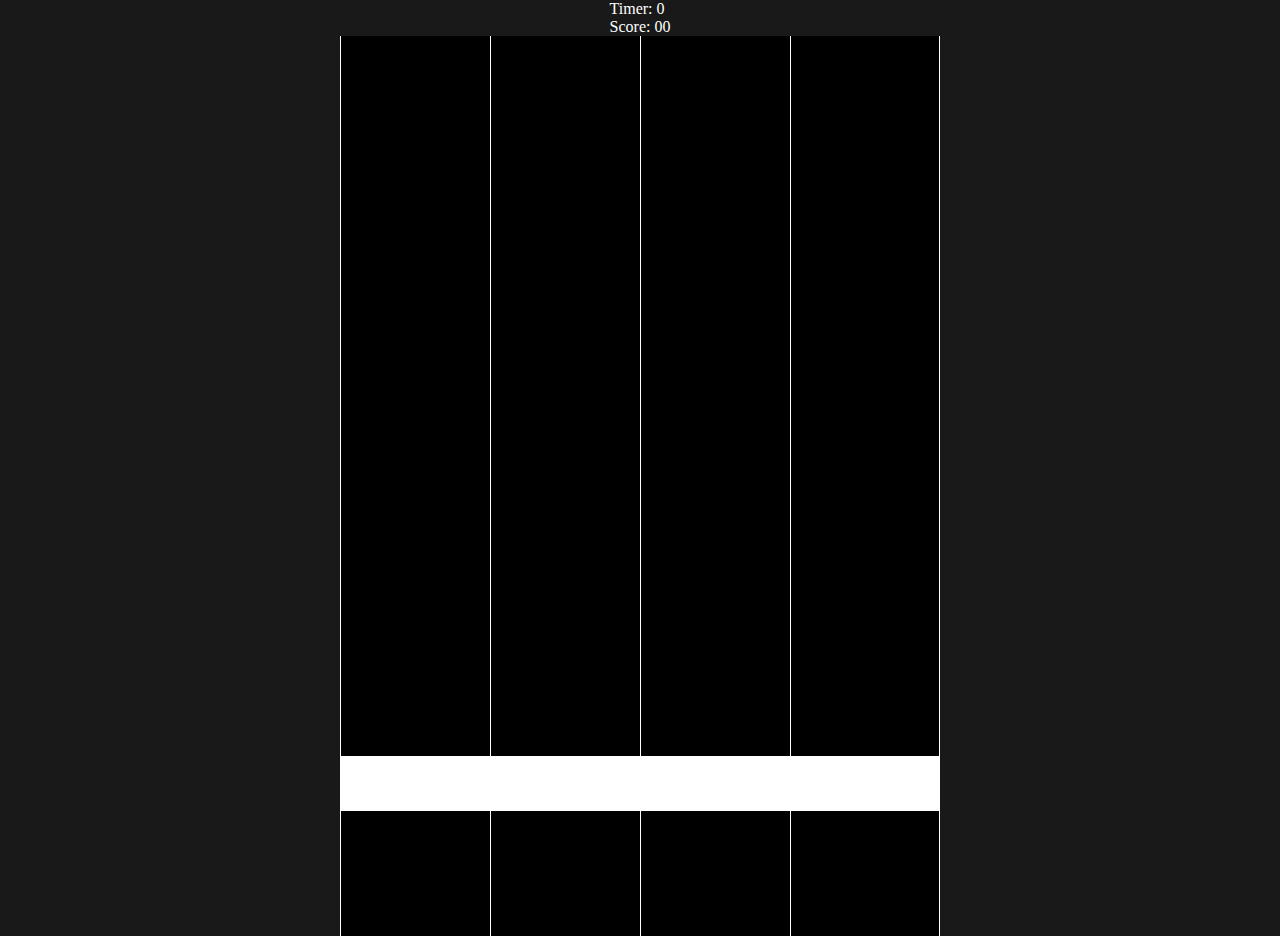
<file: Guitar_hero/index.html>
<!DOCTYPE html>
<html lang="en">
<head>
    <meta charset="UTF-8">
    <meta name="viewport" content="width=device-width, initial-scale=1.0">
    <title>Document</title>
    <link rel="stylesheet" href="./css/style.css">
</head>
<body>
    <div id="scoreContainer">
        <div id="timer">Timer: <span class="seconds-counter">0</span></div>
        <div id="score"> Score: <span class="cc-score-value">00</span></div>
    </div>
    <canvas width="600" height="900"></canvas>
    
    <script src="./js/script.js"></script>
</body>
</html>
</file>
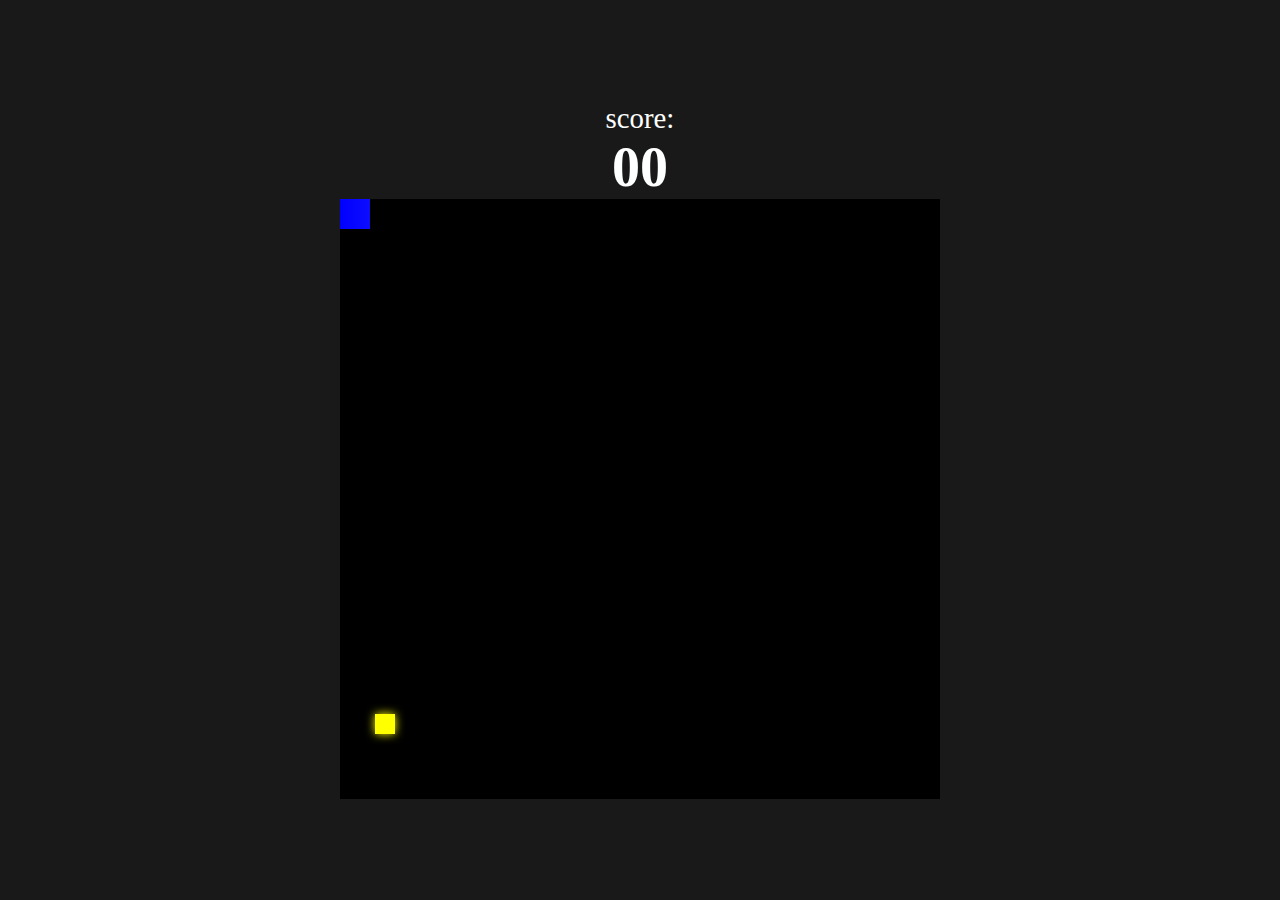
<file: snake/index.html>
<!DOCTYPE html>
<html lang="en">
<head>
    <meta charset="UTF-8">
    <meta http-equiv="X-UA-Compatible" content="IE-edge">
    <meta name="viewport" content="width=device-width, initial-scale=1.0">
    
    <link rel="stylesheet" href="https://fonts.googleapis.com/css2?family=Material+Symbols+Outlined:opsz,wght,FILL,GRAD@20..48,100..700,0..1,-50..200" />
    <link rel="stylesheet" href="./css/style.css">
    <title>Snake</title>


</head>
<body>
    <div class="score">score: <span class="score--value">00</span></div>

    <div class="menu--screen">
        <span class="game-over">game over</span>
        <span class="final-score">score <span>00</span></span>

        <button class="btn-play">
            <span class="material-symbols-outlined">
                stadia_controller
                </span>
            Play Again
        </button>

    </div>

    <canvas width="600" height="600"></canvas>
    
    <script src="./js/script.js"></script>
</body>
</html>
</file>
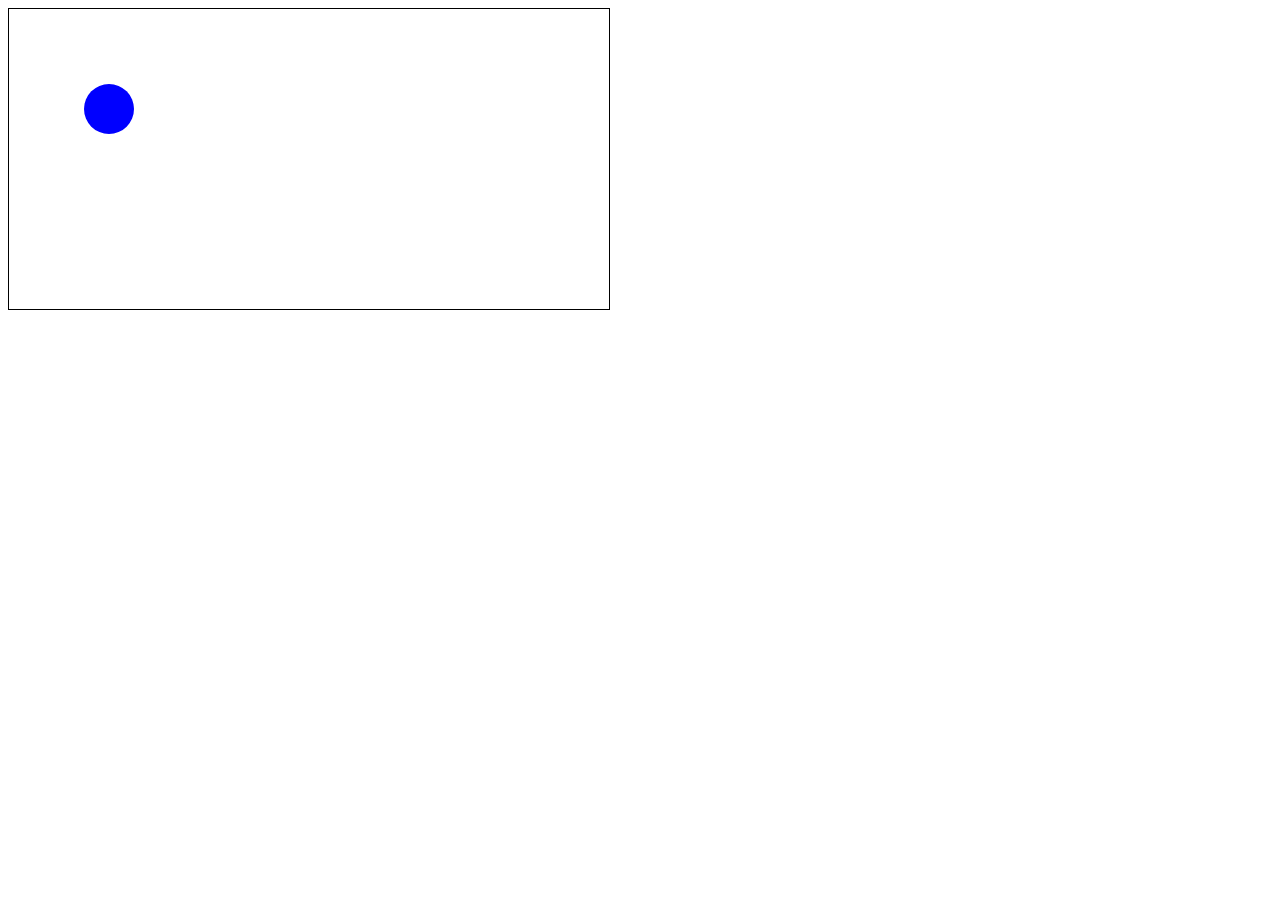
<file: Guitar_hero/teste/index.html>
<!DOCTYPE html>
<html lang="en">
<head>
    <meta charset="UTF-8">
    <meta name="viewport" content="width=device-width, initial-scale=1.0">
    <title>Document</title>
</head>
<body>
    <canvas id="canvas" style="border: 1px solid" width="600" height="300"></canvas>
    <script>
   const canvas = document.getElementById("canvas");
const ctx = canvas.getContext("2d");
let raf;

const ball = {
  x: 100,
  y: 100,
  vx: 1,
  vy: 2,
  radius: 25,
  color: "blue",
  draw() {
    ctx.beginPath();
    ctx.arc(this.x, this.y, this.radius, 0, Math.PI * 2, true);
    ctx.closePath();
    ctx.fillStyle = this.color;
    ctx.fill();
  },
};

function draw() {
  ctx.clearRect(0, 0, canvas.width, canvas.height);
  ball.draw();
  ball.x += ball.vx;
  ball.y += ball.vy;

  if (
    ball.y + ball.vy > canvas.height - ball.radius ||
    ball.y + ball.vy < ball.radius
  ) {
    ball.vy = -ball.vy;
  }
  if (
    ball.x + ball.vx > canvas.width - ball.radius ||
    ball.x + ball.vx < ball.radius
  ) {
    ball.vx = -ball.vx;
  }

  raf = window.requestAnimationFrame(draw);
}

canvas.addEventListener("mouseover", (e) => {
  raf = window.requestAnimationFrame(draw);
});

canvas.addEventListener("mouseout", (e) => {
  window.cancelAnimationFrame(raf);
});

ball.draw();
    </script>
</body>
</html>
</file>
<file: Guitar_hero/css/style.css>
* {
    margin: 0;
    padding: 0;
    box-sizing: border-box;
}

body {
    background-color: #191919;
    display: flex;
    min-height: 100vh;
    align-items: center;
    justify-content: center;
    flex-direction: column;
    color: #feffff;
}

canvas {
    background-color: black;
}
</file>
<file: snake/css/style.css>
* {
    margin: 0;
    padding: 0;
    box-sizing: border-box;
}

body {
    background-color: #191919;
    display: flex;
    min-height: 100vh;
    align-items: center;
    justify-content: center;
    flex-direction: column;
    color: #feffff;
}

canvas {
    background-color: black;
}

.score  {
    display: flex;
    flex-direction: column;
    align-items: center;
    font-size: 1.8rem;
}

.score--value {
    font-weight: 600;
    font-size: 3.5rem;
    display: block;


}

.menu--screen {
    position: absolute;
    display: none;
    flex-direction: column;
    align-items: center;
    z-index: 1;
}

.game-over {
    text-transform: uppercase;
    font-weight: 700;
    font-size: 4rem;
}

.final-score {
    font-weight: 500;
    font-size: 1.5rem;
}

.btn-play {
    border: none;
    border-radius: 100px;
    padding: 10px 15px 10px 12px;
    font-size: 1rem;
    font-weight: 600;
    display: flex;
    align-items: center;
    margin-top: 30%;
    justify-content: center;
    gap: 5px;
    cursor: pointer;
}
</file>
